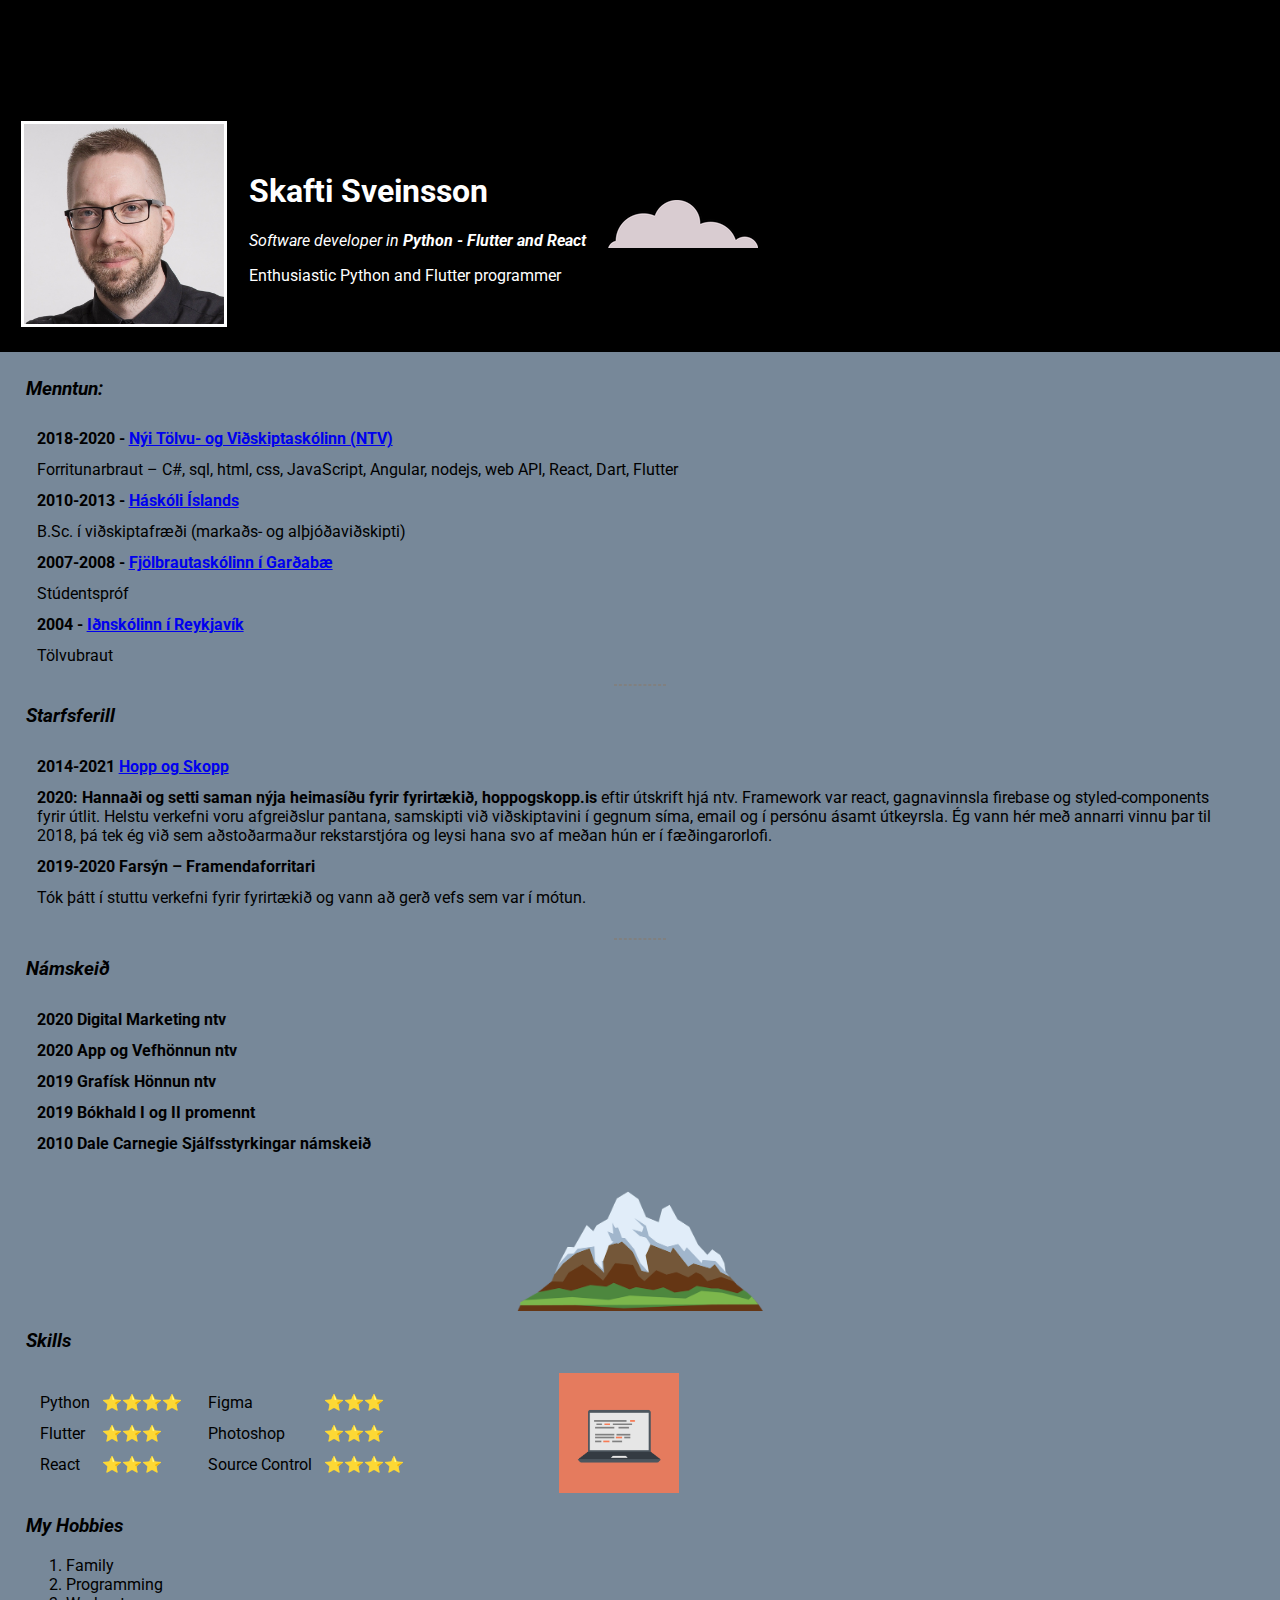
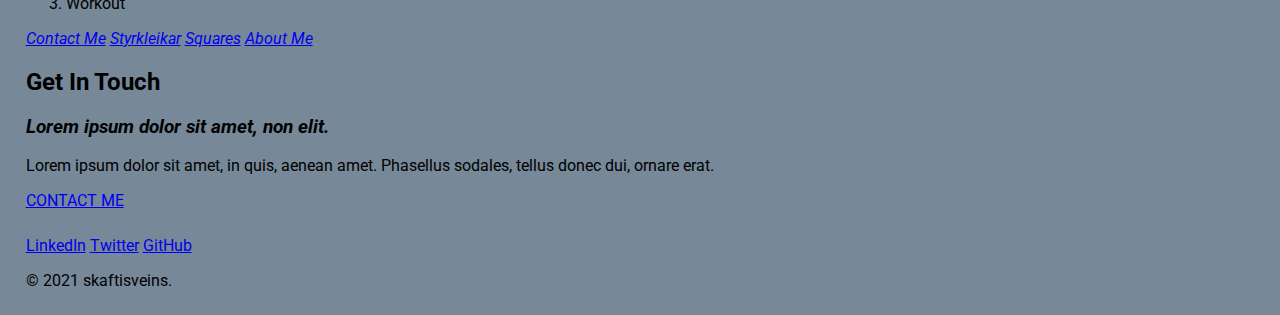
<file: HTML - Personal Site/index.html>
<!DOCTYPE html>
<html lang="en">
  <head>
    <meta charset="UTF-8" />
    <meta http-equiv="X-UA-Compatible" content="IE=edge" />
    <meta name="viewport" content="width=device-width, initial-scale=1.0" />
    <link rel="stylesheet" href="css/styles.css" />
    <link rel="shortcut icon" type="image/x-icon" href="favicon.ico" />
    <link
      href="https://fonts.googleapis.com/css2?family=Roboto"
      rel="stylesheet"
    />
    <title>Skafti's Personal Site</title>
  </head>
  <body>
    <div class="top-container">
      <table cellspacing="20">
        <tr>
          <td>
            <img
              class="profile-img"
              src="images/skafti-mynd-2020.jpg"
              alt="skaftisveins-img"
              height="200"
              width="200"
            />
          </td>
          <td>
            <h1 id="heading">Skafti Sveinsson</h1>
            <p>
              <em
                >Software developer in
                <strong>Python - Flutter and React</strong></em
              >
            </p>
            <p>Enthusiastic Python and Flutter programmer</p>
          </td>
          <td><img src="images/cloud.png" alt="cloud-img" /></td>
        </tr>
      </table>
    </div>
    <div class="middle-container">
      <div class="profile">
        <h3>Menntun:</h3>
        <table cellspacing="10">
          <tr>
            <td>
              <strong
                >2018-2020 -
                <a href="www.ntv.is">Nýi Tölvu- og Viðskiptaskólinn (NTV)</a>
              </strong>
            </td>
          </tr>
          <tr>
            <td>
              Forritunarbraut – C#, sql, html, css, JavaScript, Angular, nodejs,
              web API, React, Dart, Flutter
            </td>
          </tr>
          <tr>
            <td>
              <strong
                >2010-2013 - <a href="www.hi.is">Háskóli Íslands</a></strong
              >
            </td>
          </tr>
          <tr>
            <td>B.Sc. í viðskiptafræði (markaðs- og alþjóðaviðskipti)</td>
          </tr>
          <tr>
            <td>
              <strong
                >2007-2008 -
                <a href="www.fg.is">Fjölbrautaskólinn í Garðabæ</a></strong
              >
            </td>
          </tr>
          <tr>
            <td>Stúdentspróf</td>
          </tr>
          <tr>
            <td>
              <strong
                >2004 -
                <a href="www.tskoli.is">Iðnskólinn í Reykjavík</a></strong
              >
            </td>
          </tr>
          <tr>
            <td>Tölvubraut</td>
          </tr>
        </table>
      </div>
      <hr />
      <div class="skills">
        <h3>Starfsferill</h3>
        <table cellspacing="10">
          <tbody>
            <tr>
              <td>
                <strong
                  >2014-2021
                  <a href="www.hoppogskopp.is">Hopp og Skopp</a>
                </strong>
              </td>
            </tr>
            <tr>
              <td>
                <strong
                  >2020: Hannaði og setti saman nýja heimasíðu fyrir fyrirtækið,
                  hoppogskopp.is</strong
                >
                eftir útskrift hjá ntv. Framework var react, gagnavinnsla
                firebase og styled-components fyrir útlit. Helstu verkefni voru
                afgreiðslur pantana, samskipti við viðskiptavini í gegnum síma,
                email og í persónu ásamt útkeyrsla. Ég vann hér með annarri
                vinnu þar til 2018, þá tek ég við sem aðstoðarmaður
                rekstarstjóra og leysi hana svo af meðan hún er í
                fæðingarorlofi.
              </td>
            </tr>
            <tr>
              <td>
                <strong>2019-2020 Farsýn – Framendaforritari </strong>
              </td>
            </tr>
            <tr>
              <td>
                Tók þátt í stuttu verkefni fyrir fyrirtækið og vann að gerð vefs
                sem var í mótun.
              </td>
            </tr>
            <tr>
              <td></td>
              <td></td>
            </tr>
          </tbody>
          </table>
           <hr />
          <h3>Námskeið</h3>
          <table cellspacing="10">
            <tr>
              <td><strong>2020 Digital Marketing ntv</strong></td>
            </tr>
            <tr>
              <td><strong>2020 App og Vefhönnun ntv</strong></td>
            </tr>
            <tr>
              <td><strong>2019 Grafísk Hönnun ntv</strong></td>
            </tr>
            <tr>
              <td><strong>2019 Bókhald I og II promennt</strong></td>
            </tr>
            <tr>
              <td>
                <strong>2010 Dale Carnegie Sjálfsstyrkingar námskeið</strong>
              </td>
            </tr>
          </table>
          <tfoot>
            <td>
              <img
                class="mountain-img"
                src="images/mountain.png"
                alt="mountain-img"
              />
            </td>
          </tfoot>
        </table>
        <h3>Skills</h3>
    <table>
      <tr>
        <td>
          <table cellspacing="10">
            <tr>
              <td>Python</td>
              <td>⭐⭐⭐⭐</td>
            </tr>
            <tr>
              <td>Flutter</td>
              <td>⭐⭐⭐</td>
            </tr>
            <tr>
              <td>React</td>
              <td>⭐⭐⭐</td>
            </tr>
          </table>
        </td>
        <td>
          <table cellspacing="10">
            <tr>
              <td>Figma</td>
              <td>⭐⭐⭐</td>
            </tr>
            <tr>
              <td>Photoshop</td>
              <td>⭐⭐⭐</td>
            </tr>
            <tr>
              <td>Source Control</td>
              <td>⭐⭐⭐⭐</td>
            </tr>
          </table>
        </td>
        <td>
          <img
            class="computer-img"
            src="images/computer.png"
            alt="computer-img"
          />
        </td>
      </tr>
    </table>
    <h3>My Hobbies</h3>
    <ol>
      <li>Family</li>
      <li>Programming</li>
      <li>Workout</li>
    </ol>
    <a class="link" href="contact-me.html">Contact Me</a>
    <a class="link" href="styrkleikar.html">Styrkleikar</a>
    <a class="link" href="square-challenge.html">Squares</a>
    <a class="link" href="about.html">About Me</a>
      </div>

      <div class="contact-me">
        <h2>Get In Touch</h2>
        <h3>Lorem ipsum dolor sit amet, non elit.</h3>
        <p>
          Lorem ipsum dolor sit amet, in quis, aenean amet. Phasellus sodales,
          tellus donec dui, ornare erat.
        </p>
        <a class="btn" href="mailto:name@email.com">CONTACT ME</a>
      </div>
    </div>

    <div class="bottom-container">
      <a class="footer-link" href="https://www.linkedin.com/in/skaftisveins/"
        >LinkedIn</a
      >
      <a class="footer-link" href="https://twitter.com/skaftisveins">Twitter</a>
      <a class="footer-link" href="https://github.com/skaftisveins">GitHub</a>
      <p>© 2021 skaftisveins.</p>
    </div>
  </body>
</html>
</file>
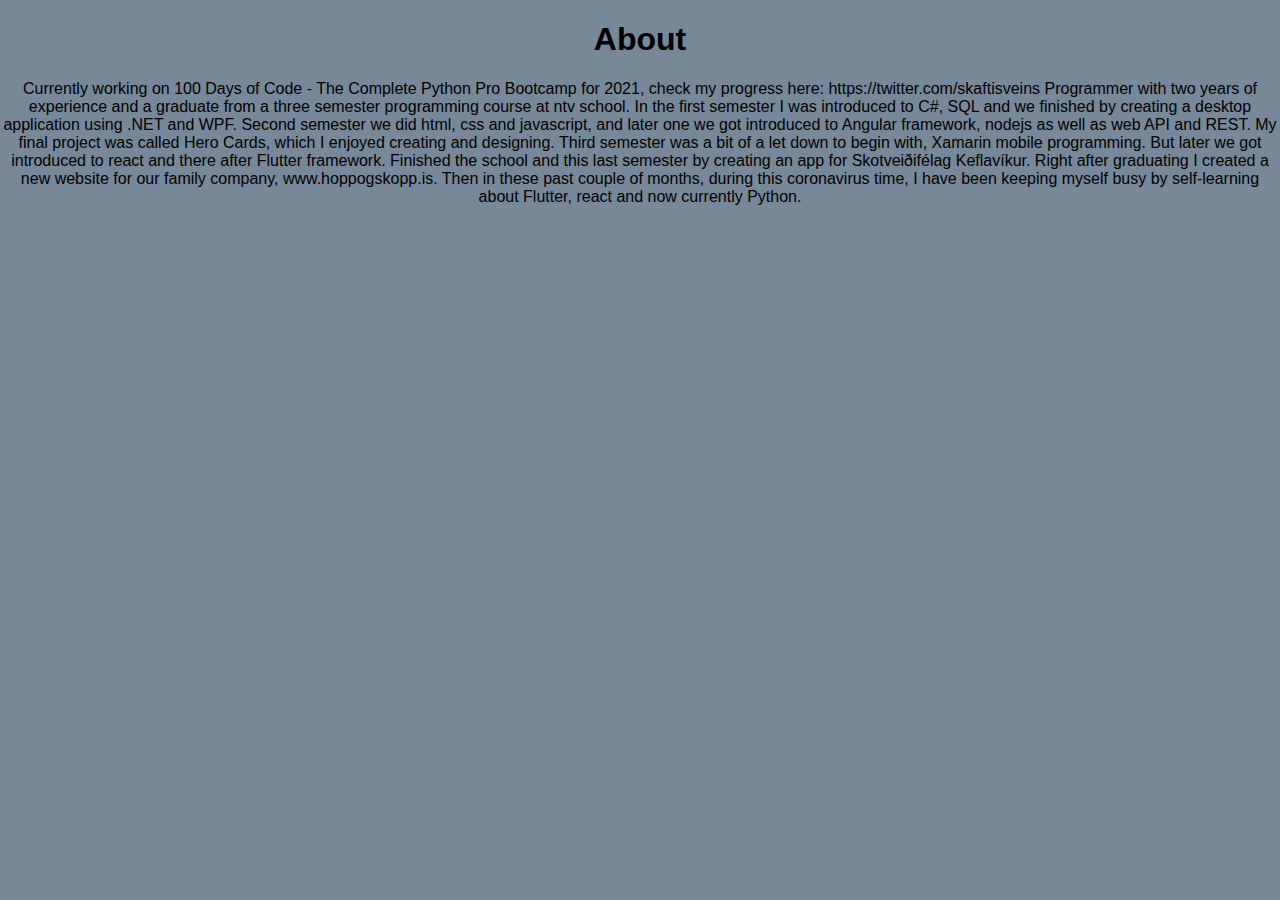
<file: HTML - Personal Site/about.html>
<!DOCTYPE html>
<html lang="en">
  <head>
    <meta charset="UTF-8" />
    <meta http-equiv="X-UA-Compatible" content="IE=edge" />
    <meta name="viewport" content="width=device-width, initial-scale=1.0" />
    <link rel="stylesheet" href="css/styles.css" />
    <title>About Me</title>
  </head>
  <body>
    <center>
      <h1>About</h1>
      <p>
        Currently working on 100 Days of Code - The Complete Python Pro Bootcamp
        for 2021, check my progress here: https://twitter.com/skaftisveins
        Programmer with two years of experience and a graduate from a three
        semester programming course at ntv school. In the first semester I was
        introduced to C#, SQL and we finished by creating a desktop application
        using .NET and WPF. Second semester we did html, css and javascript, and
        later one we got introduced to Angular framework, nodejs as well as web
        API and REST. My final project was called Hero Cards, which I enjoyed
        creating and designing. Third semester was a bit of a let down to begin
        with, Xamarin mobile programming. But later we got introduced to react
        and there after Flutter framework. Finished the school and this last
        semester by creating an app for Skotveiðifélag Keflavíkur. Right after
        graduating I created a new website for our family company,
        www.hoppogskopp.is. Then in these past couple of months, during this
        coronavirus time, I have been keeping myself busy by self-learning about
        Flutter, react and now currently Python.
      </p>
    </center>
  </body>
</html>
</file>
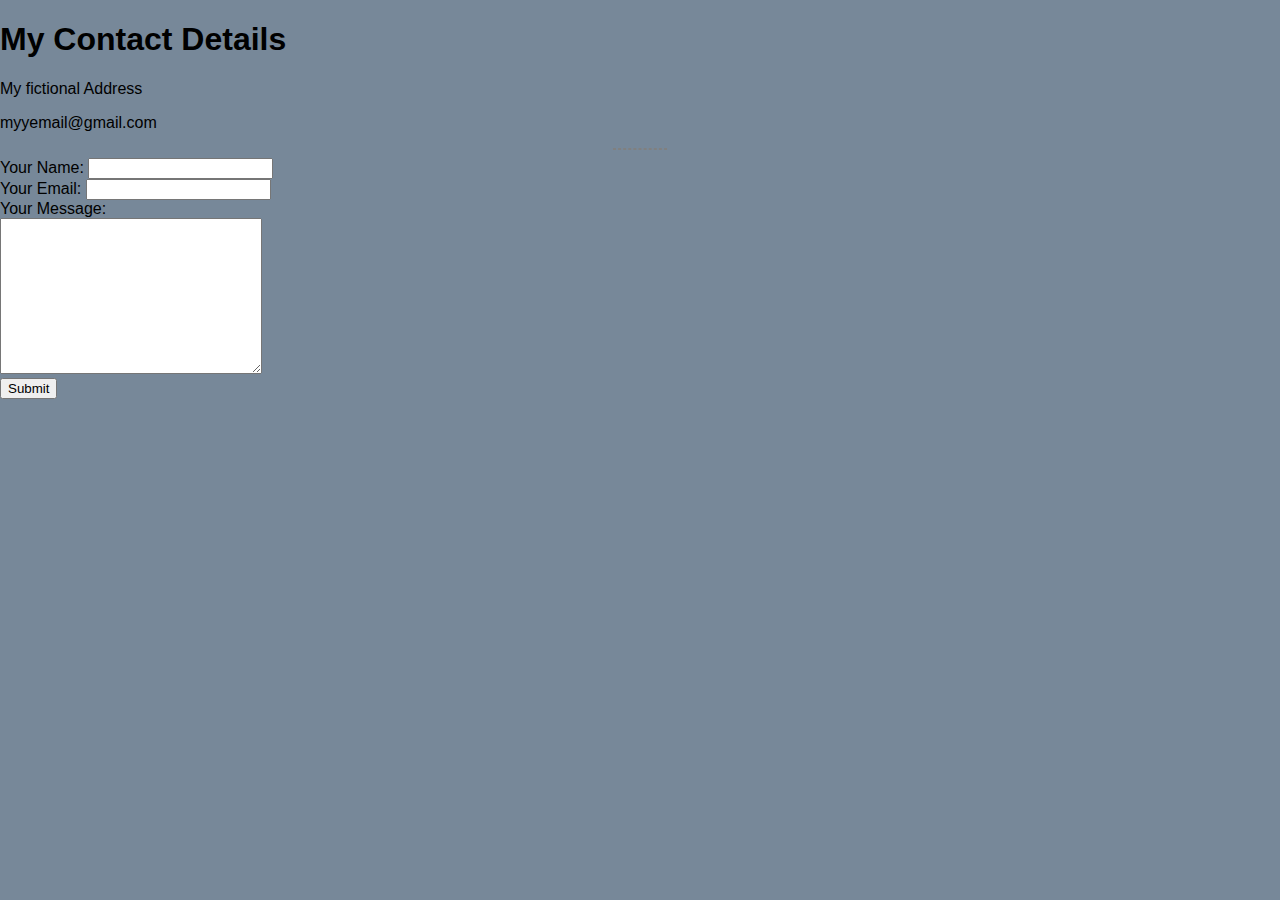
<file: HTML - Personal Site/contact-me.html>
<!DOCTYPE html>
<html lang="en">
  <head>
    <meta charset="UTF-8" />
    <meta http-equiv="X-UA-Compatible" content="IE=edge" />
    <meta name="viewport" content="width=device-width, initial-scale=1.0" />
    <link rel="stylesheet" href="css/styles.css" />
    <title>Contact Me</title>
  </head>
  <body>
    <h1>My Contact Details</h1>
    <p>My fictional Address</p>
    <p>myyemail@gmail.com</p>
    <hr />
    <form
      action="mailto:info@hoppogskopp.is"
      enctype="text/plain"
      method="POST"
    >
      <label>Your Name: </label>
      <input type="text" name="yourName" id="" /><br />
      <label>Your Email: </label>
      <input type="email" name="yourEmail" id="" /><br />
      <label>Your Message: </label><br />
      <textarea name="yourMessage" id="" cols="30" rows="10"></textarea><br />
      <input type="submit" name="" />
      <!-- <input type="file" name="" id="" />
      <input type="date" name="" id="" />
      <input type="radio" name="" id="" />
      <input type="range" name="" id="" /> -->
    </form>
  </body>
</html>
</file>
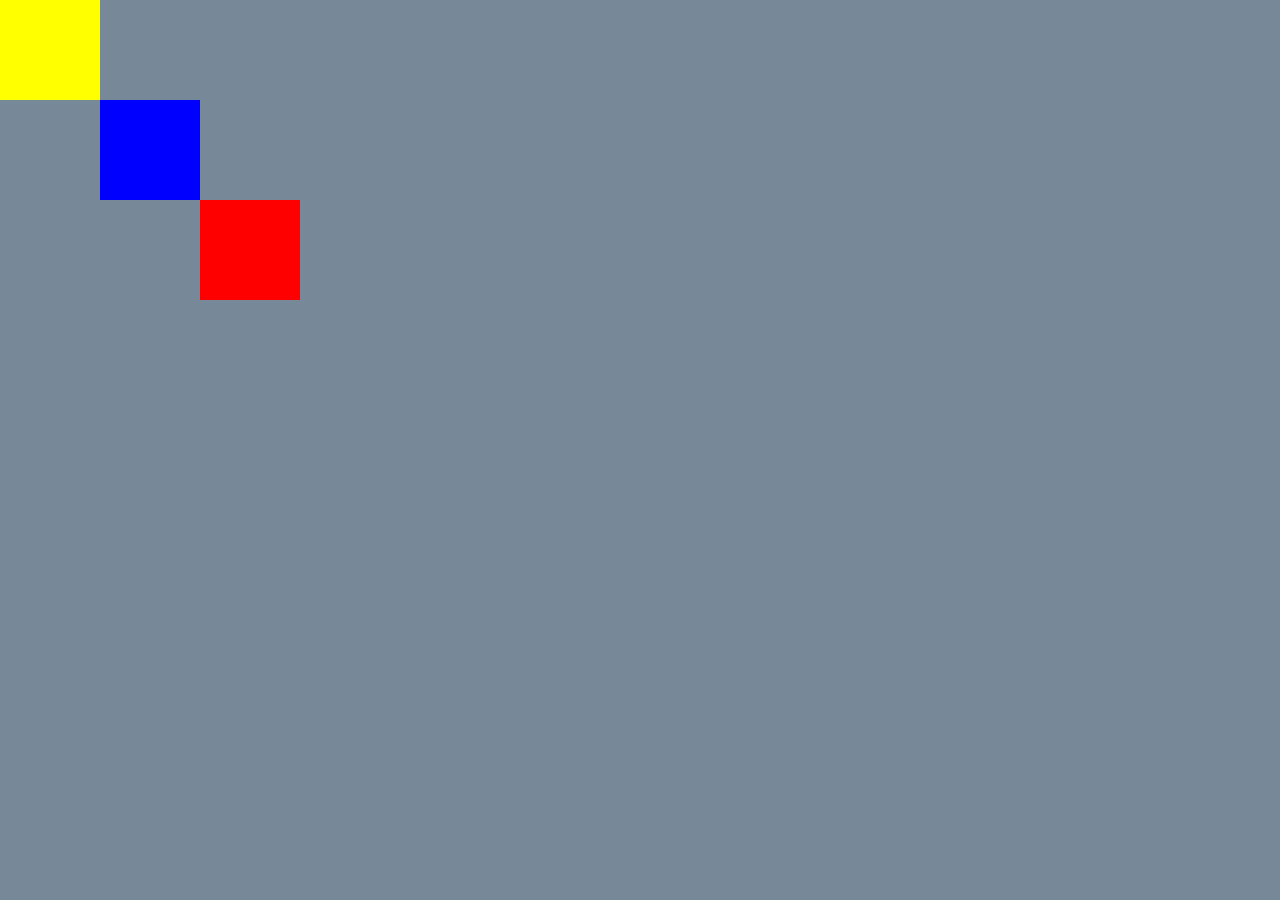
<file: HTML - Personal Site/square-challenge.html>
<!DOCTYPE html>
<html lang="en">
  <head>
    <meta charset="UTF-8" />
    <meta http-equiv="X-UA-Compatible" content="IE=edge" />
    <meta name="viewport" content="width=device-width, initial-scale=1.0" />
    <link rel="stylesheet" href="css/styles.css" />
    <link rel="icon" href="favicon.ico" />
    <title>Document</title>
  </head>
  <body>
    <div class="container">
      <div class="red-square"></div>
      <div class="blue-square"></div>
      <div class="yellow-square"></div>
    </div>
  </body>
</html>
</file>
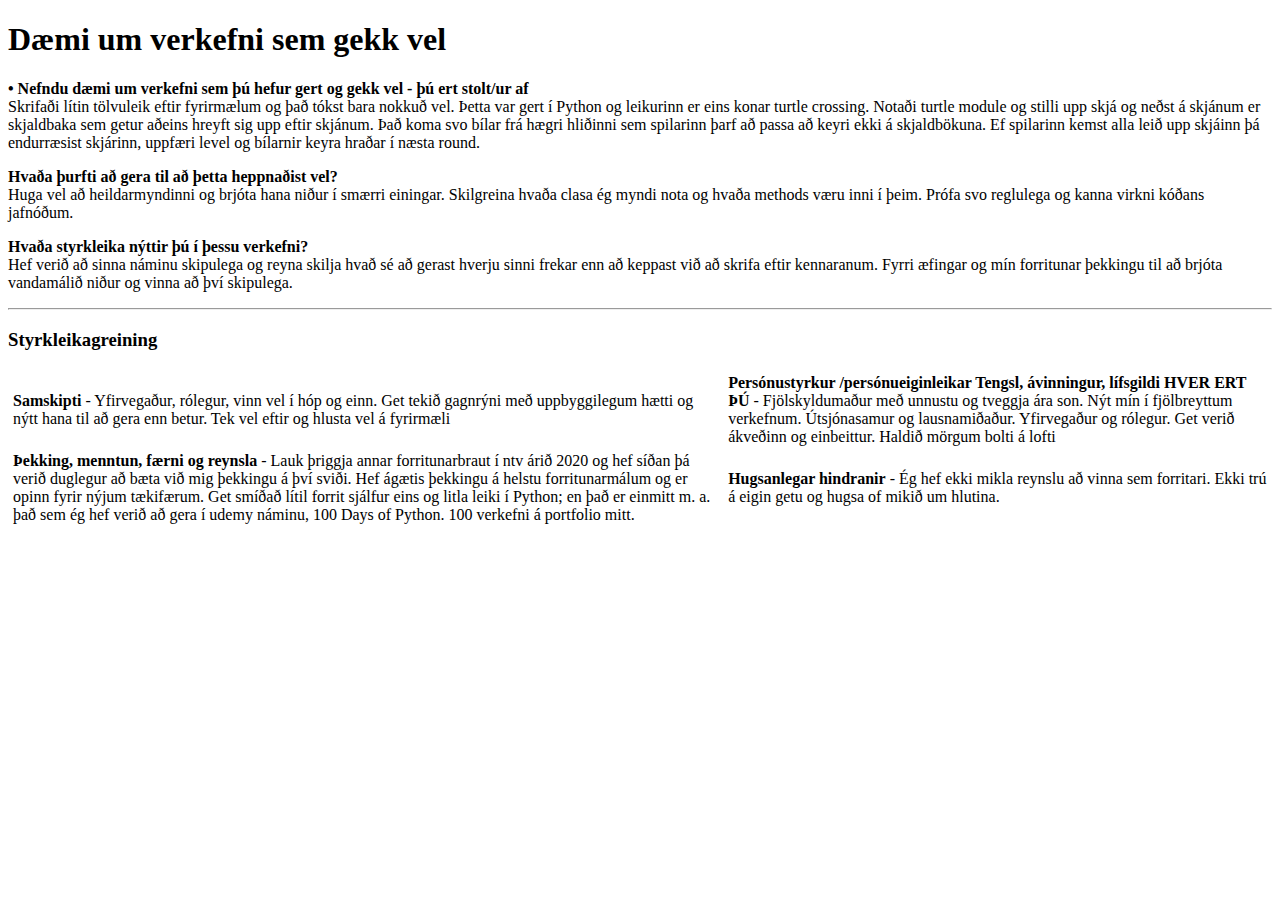
<file: HTML - Personal Site/styrkleikar.html>
<!DOCTYPE html>
<html lang="en">
  <head>
    <meta charset="UTF-8" />
    <meta http-equiv="X-UA-Compatible" content="IE=edge" />
    <meta name="viewport" content="width=device-width, initial-scale=1.0" />
    <title>Styrkleikar</title>
  </head>
  <body>
    <h1>Dæmi um verkefni sem gekk vel</h1>
    <p>
      <strong
        >• Nefndu dæmi um verkefni sem þú hefur gert og gekk vel - þú ert
        stolt/ur af</strong
      ><br />
      Skrifaði lítin tölvuleik eftir fyrirmælum og það tókst bara nokkuð vel.
      Þetta var gert í Python og leikurinn er eins konar turtle crossing. Notaði
      turtle module og stilli upp skjá og neðst á skjánum er skjaldbaka sem
      getur aðeins hreyft sig upp eftir skjánum. Það koma svo bílar frá hægri
      hliðinni sem spilarinn þarf að passa að keyri ekki á skjaldbökuna. Ef
      spilarinn kemst alla leið upp skjáinn þá endurræsist skjárinn, uppfæri
      level og bílarnir keyra hraðar í næsta round.
    </p>
    <p>
      <strong>Hvaða þurfti að gera til að þetta heppnaðist vel?</strong><br />
      Huga vel að heildarmyndinni og brjóta hana niður í smærri einingar.
      Skilgreina hvaða clasa ég myndi nota og hvaða methods væru inni í þeim.
      Prófa svo reglulega og kanna virkni kóðans jafnóðum.
    </p>
    <p>
      <strong>Hvaða styrkleika nýttir þú í þessu verkefni?</strong><br />
      Hef verið að sinna náminu skipulega og reyna skilja hvað sé að gerast
      hverju sinni frekar enn að keppast við að skrifa eftir kennaranum. Fyrri
      æfingar og mín forritunar þekkingu til að brjóta vandamálið niður og vinna
      að því skipulega.
    </p>
    <hr />
    <h3>Styrkleikagreining</h3>
    <table cellspacing="4">
      <tr>
        <td>
          <strong>Samskipti</strong> - Yfirvegaður, rólegur, vinn vel í hóp og
          einn. Get tekið gagnrýni með uppbyggilegum hætti og nýtt hana til að
          gera enn betur. Tek vel eftir og hlusta vel á fyrirmæli
        </td>
        <td>
          <strong>
            Persónustyrkur /persónueiginleikar Tengsl, ávinningur, lífsgildi
            HVER ERT ÞÚ</strong
          >
          - Fjölskyldumaður með unnustu og tveggja ára son. Nýt mín í
          fjölbreyttum verkefnum. Útsjónasamur og lausnamiðaður. Yfirvegaður og
          rólegur. Get verið ákveðinn og einbeittur. Haldið mörgum bolti á lofti
        </td>
      </tr>
      <tr>
        <td>
          <strong>Þekking, menntun, færni og reynsla</strong> - Lauk þriggja
          annar forritunarbraut í ntv árið 2020 og hef síðan þá verið duglegur
          að bæta við mig þekkingu á því sviði. Hef ágætis þekkingu á helstu
          forritunarmálum og er opinn fyrir nýjum tækifærum. Get smíðað lítil
          forrit sjálfur eins og litla leiki í Python; en það er einmitt m. a.
          það sem ég hef verið að gera í udemy náminu, 100 Days of Python. 100
          verkefni á portfolio mitt.
        </td>
        <td>
          <strong> Hugsanlegar hindranir</strong> - Ég hef ekki mikla reynslu að
          vinna sem forritari. Ekki trú á eigin getu og hugsa of mikið um
          hlutina.
        </td>
      </tr>
    </table>
  </body>
</html>
</file>
<file: HTML - Personal Site/css/styles.css>
/* TAG SELECTORS */

body {
  background-color: lightslategrey;
  margin: 0;
  font-family: -apple-system, BlinkMacSystemFont, 'Segoe UI', Roboto, Oxygen,
    Ubuntu, Cantarell, 'Open Sans', 'Helvetica Neue', sans-serif;
}

.top-container {
  background-color: black;
  color: white;
  padding-top: 100px;
}

.middle-container {
  margin: 2%;
}

.bottom-container {
  margin: 2%;
}

hr {
  border-style: dashed solid;
  width: 4%;
}

h3 {
  font-style: oblique;
}

/* CLASS SELECTORS */

.link {
  font-style: italic;
}

.profile-img {
  border: solid;
}

.mountain-img {
  /* height: 100px; */
  display: block;
  margin: auto;
  width: 20%;
}

.computer-img {
  display: block;
  margin: auto;
  width: 30%;
}

/* .top-container {
  height: 200px;
  width: 200px;
  background-color: blueviolet;
} */

/* ID SELECTORS */

#heading {
  color: white;
}

/* BORDER-CHALLENGE */

/* .container {
  position: relative;
  width: 300px;
  height: 300px;
  background-color: grey;
} */

.red-square {
  /* display: inline-block;
  position: relative;
  left: 212px; */
  position: absolute;
  left: 200px;
  top: 200px;
  background-color: red;
  height: 100px;
  width: 100px;
}

.blue-square {
  /* display: inline-block;
  position: relative;
  right: 100px; */
  position: absolute;
  left: 100px;
  top: 100px;
  background-color: blue;
  height: 100px;
  width: 100px;
}

.yellow-square {
  /* display: inline-block;
  position: relative;
  right: 100px; */
  position: absolute;
  background-color: yellow;
  height: 100px;
  width: 100px;
}
</file>
